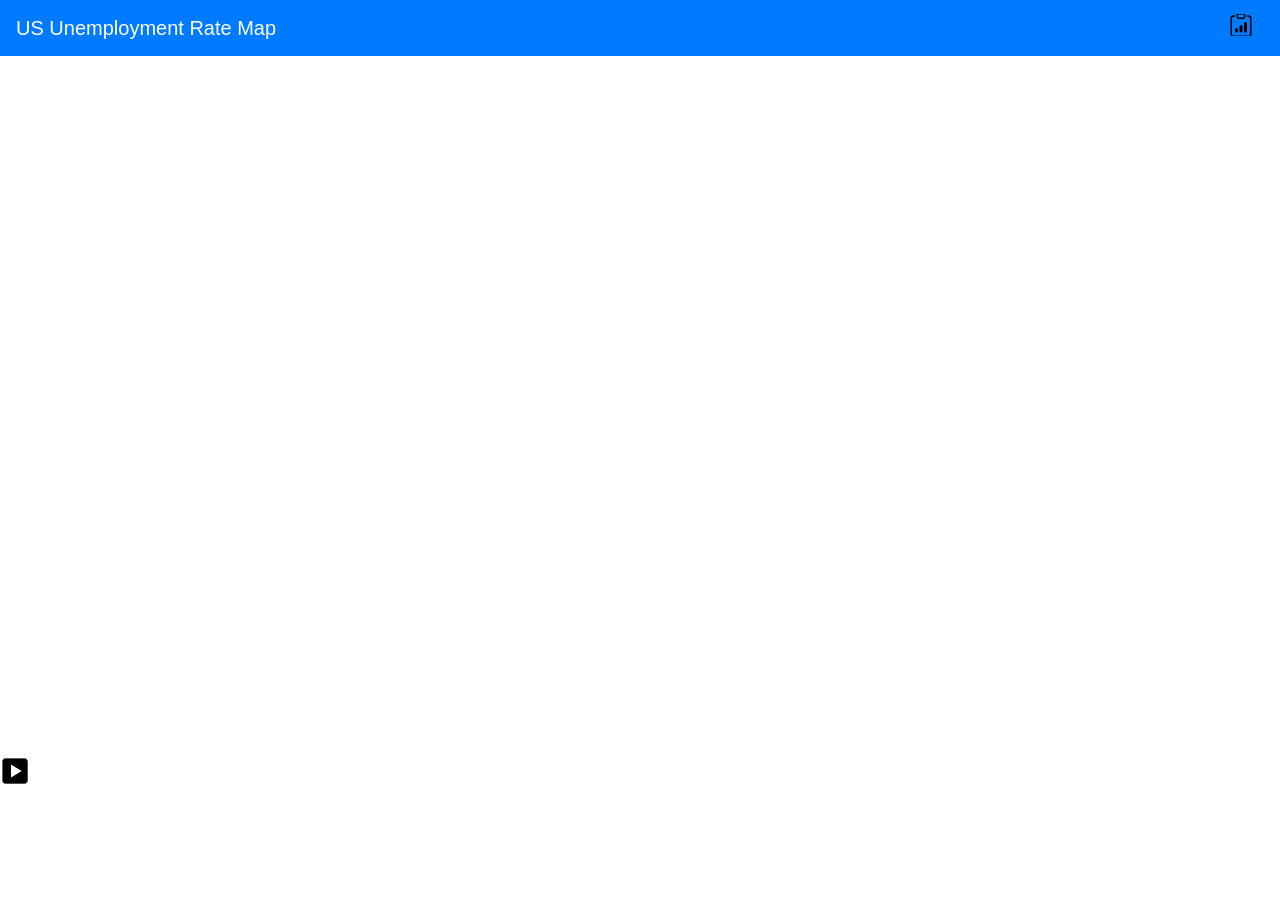
<file: index.html>
<!DOCTYPE html>
<meta charset="utf-8">
<html>
<head>
    <link rel="stylesheet" href="css/mainStyle.css"/>
    <link rel="stylesheet" href="css/bootstrap.min.css"/>
</head>
<body>
<header>
    <nav class="navbar navbar-expand-lg navbar-dark bg-primary">
        <a class="navbar-brand">US Unemployment Rate Map</a>
        <div class="chart-button-box-container">
            <button type="button" class="btn btn-primary nav-right" data-toggle="modal" data-target="#exampleModal">
                <div class="nav-counter" id="num_states" style="opacity: 0">0</div>
            </button>
        </div>
    </nav>
</header>

<div class="page-container" style="">
        <div class="left-page" style="height: 100%">
            <!--Map part-->
            <div class="map-container">
                <svg id="main-map" class="map-body"></svg>
            </div><!--detail part-->
            <div  class="slider-container">
<!--                <div class="row align-items-center">-->
                    <div class="slider">
                        <button class="slider-button slider-button-unpressed"></button>
                        <div id="slider-step" class = "slider_step"></div>
                    </div>
<!--                </div>-->
            </div>



        </div>
        <div class="right-page">
            <div class="chart-container">
                <div id="ranking_title" class = "chart_title"></div></br>
                <div id = "ranking"></div>
                <div id="chosen_county_title" class = "chart_title"></div>
                <div id = "county_select"></div>
            </div>
        </div>
    <div id="detail_info">
    </div>
</div>
<div class="modal fade bd-example-modal-lg" id="exampleModal" tabindex="-1" role="dialog" aria-labelledby="exampleModalLabel" aria-hidden="true">
    <div class="modal-dialog modal-lg" role="document" id = "window">
        <div class="modal-content">
            <div class="modal-header">
                <h5 class="modal-title" id="exampleModalLabel">Comparation of Different County</h5>
                <button type="button" class="close" data-dismiss="modal" aria-label="Close">
                    <span aria-hidden="true">&times;</span>
                </button>
            </div>
            <div id = "line-chart" class="modal-body" width = 400 height = 400>
                <div class="chart-lock"></div>
                <div id="line-dashboard" class="chart-dashboard">
                    <button type="button" class="btn legend-trash">

                    </button>
                </div>
            </div>
        </div>
    </div>
</div>

</body>
</html>
<!-- <script src="js/d3.js"></script> -->
<!--<script src="js/d3.v4.min.js"></script>-->
<script src="https://d3js.org/d3.v4.js"></script>
<script src="https://d3js.org/d3-color.v1.min.js"></script>
<script src="js/topojson.v1.min.js"></script>
<script src="https://ajax.googleapis.com/ajax/libs/jquery/3.4.1/jquery.min.js"></script>
<script src="js/bootstrap.min.js"></script>
<script src="js/Mapping.js"></script>
<script src="js/dataloading.js"></script>
<script src="js/d3-simple-slider.min.js"></script>
<script src="js/constructMap.js"></script>
<script src="js/constructLineChart.js"></script>

<script>


</script>
</file>
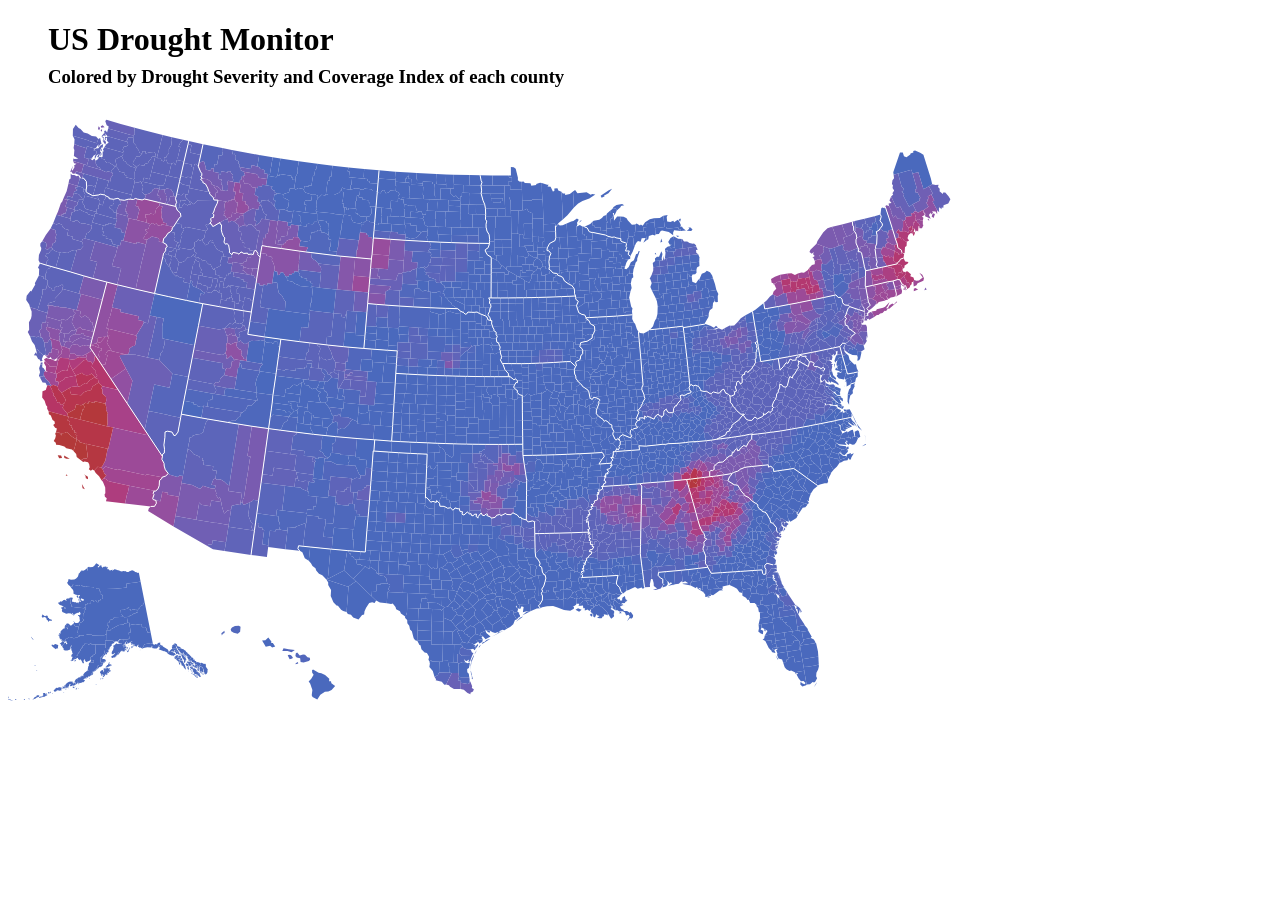
<file: unemploymentRate.html>
<!DOCTYPE html>
<meta charset="utf-8">
<style>

    h1 {
        padding-left: 40px;
        margin-bottom: -10px;
    }

    h3 {
        padding-left: 40px;
        margin-bottom: -10px;
        margin-block-end: 0em;
        margin-block-start: 0em;
    }

    .counties {
        fill: none;
    }

    .states {
        fill: none;
        stroke: #fff;
        stroke-linejoin: round;
    }


</style>
<h1></h1></br>
<h3></h3></br>
<svg width="960" height="600"></svg>
<script src="js/d3.v4.min.js"></script>
<script src="js/topojson.v1.min.js"></script>
<script>

    var title = d3.select("h1")
        .text("US Drought Monitor");
    var subtitle = d3.select("h3")
        .text("Colored by Drought Severity and Coverage Index of each county");

    var svg = d3.select("svg"),
        width = +svg.attr("width"),
        height = +svg.attr("height");

    var rateById = d3.map();

    var color1 = d3.scaleLinear()
        .domain([0, 1])
        .range(['#4a69bd', '#b33939'])
        .interpolate(d3.interpolateHcl);


    var projection = d3.geoAlbersUsa()
        .scale(1280)
        .translate([width / 2, height / 2]);

    var path = d3.geoPath()
        .projection(projection);

    d3.queue()
        .defer(d3.json, "js/us.json")
        .defer(d3.tsv, "tsv/drought.tsv", function(d) {
            var droughtRate = (parseFloat(d.D0) + 2 * parseFloat(d.D1) + 3*parseFloat(d.D2) + 4*parseFloat(d.D3) + 5*parseFloat(d.D4) + 1)/1500;
            rateById.set(d.FIPS, droughtRate);
        })
        .await(ready);

    function ready(error, us) {
        if (error) throw error;

        svg.append("g")
            .attr("class", "counties")
            .selectAll("path")
            .data(topojson.feature(us, us.objects.counties).features)
            .enter().append("path")
            .attr("d", path)
            .style("fill", function(d) {
                return color1(rateById.get(d.id));
            });

        svg.append("path")
            .datum(topojson.mesh(us, us.objects.states, function(a, b) { return a !== b; }))
            .attr("class", "states")
            .attr("d", path);
    }

</script>
</file>
<file: css/mainStyle.css>
h1 {
    padding-left: 40px;
    margin-bottom: -10px;
}

h3 {
    padding-left: 40px;
    margin-bottom: -10px;
    margin-block-end: 0em;
    margin-block-start: 0em;
}
html,body{
    height:100%;
    width:100%
}
.counties {
    fill: none;
    stroke: #fff;
    stroke-linejoin: round;
}
.map-container{
    position: relative;
    top: auto;
    left: 0;
    right: 0;
    display: inline-block;
    height: 80%;
    width: 100%;
}
.map-body{
    width: 100%;
    height: 100%;
}
.counties{
    cursor: pointer;
}
/*new*/
.states_borders{
    fill: none;
    stroke: #fff;
    stroke-linejoin: round;
}
#states .active {
    display:none;
}
#county-borders {
    fill: none;
    stroke: #e3e3e3;
    stroke-width: 1.5px;
    stroke-linejoin: round;
    stroke-linecap: round;
    pointer-events: none;
}

.county-boundary {
    fill: #aaa;
    stroke: #fff;
    stroke-width: .5px;
}
.county-boundary:hover, .state:hover {
    fill: orange;
}
#states {
    fill: #aaa;
}

.axis path{
    fill:none;
    stroke : rgb(153,153,255);
    shape-rendering:crispEdges;
}
.axis line{
    fill:rgb(153,153,255);
    shape-rendering:crispEdges;
}
.axis text{
    font-family: sans-serif;
    font-size: 11px;
}
.nav-right{
    background-image: url("data:image/svg+xml, <svg class='bi bi-clipboard-data' width='1em' height='1em' viewBox='0 0 16 16' fill='currentColor' xmlns='http://www.w3.org/2000/svg'>\
    <path fill-rule='evenodd' d='M4 1.5H3a2 2 0 0 0-2 2V14a2 2 0 0 0 2 2h10a2 2 0 0 0 2-2V3.5a2 2 0 0 0-2-2h-1v1h1a1 1 0 0 1 1 1V14a1 1 0 0 1-1 1H3a1 1 0 0 1-1-1V3.5a1 1 0 0 1 1-1h1v-1z' clip-rule='evenodd'/>\
    <path fill-rule='evenodd' d='M9.5 1h-3a.5.5 0 0 0-.5.5v1a.5.5 0 0 0 .5.5h3a.5.5 0 0 0 .5-.5v-1a.5.5 0 0 0-.5-.5zm-3-1A1.5 1.5 0 0 0 5 1.5v1A1.5 1.5 0 0 0 6.5 4h3A1.5 1.5 0 0 0 11 2.5v-1A1.5 1.5 0 0 0 9.5 0h-3z'\
     clip-rule='evenodd'/>\
    <path d='M4 11a1 1 0 1 1 2 0v1a1 1 0 1 1-2 0v-1zm6-4a1 1 0 1 1 2 0v5a1 1 0 1 1-2 0V7zM7 9a1 1 0 0 1 2 0v3a1 1 0 1 1-2 0V9z'/>\
    </svg>");
    background-repeat: no-repeat;
    background-size: 1.5rem 1.5rem;
    display: inline-block;
    content: "";
    height: 1.5em;
    background-position: center;
}
.chart-button-box-container{
    margin-right: 10px;
    margin-left: auto;
    cursor: pointer;
    height: 2em;
    padding: 0;
}
.nav-link {
    position: relative;
    padding: 0 14px;
    line-height: 34px;
    font-size: 10px;
    font-weight: bold;
    color: #555;
    text-decoration: none;
}
.nav-link:hover {
    color: #333;
    text-decoration: underline;
}

.nav-counter {
    position: absolute;
    top: 16px;
    right: 10px;
    min-width: 8px;
    height: 20px;
    line-height: 20px;
    margin-top: -11px;
    padding: 0 6px;
    font-weight: normal;
    color: white;
    text-align: center;
    text-shadow: 0 1px rgba(0, 0, 0, 0.2);
    background: #e23442;
    border: 1px solid #911f28;
    border-radius: 11px;
    background-image: -webkit-linear-gradient(top, #e8616c, #dd202f);
    background-image: -moz-linear-gradient(top, #e8616c, #dd202f);
    background-image: -o-linear-gradient(top, #e8616c, #dd202f);
    background-image: linear-gradient(to bottom, #e8616c, #dd202f);
    -webkit-box-shadow: inset 0 0 1px 1px rgba(255, 255, 255, 0.1), 0 1px rgba(0, 0, 0, 0.12);
    box-shadow: inset 0 0 1px 1px rgba(255, 255, 255, 0.1), 0 1px rgba(0, 0, 0, 0.12);
}


.tooltip {
     position: absolute;
     text-align: center;
     width: 100px;
     height: 80px;
     padding: 2px;
     font: 12px sans-serif;
     color: white;
     background: #742a2a;
     border: 0px;
     border-radius: 8px;
     pointer-events: none;
}


.chart-container{
    overflow-y: scroll;
    height: 100%;
    width: 99%;
}
.page-container{
    margin: 0;
    height: 100%;
    width: 100%;
}
.left-page{
    display: inline-block;
    position: fixed;
    top: 0;
    bottom: 0;
    left: 0;
    right: 35%;
    padding-top: 56px;
    min-width: 500px;
}
.right-page{
    position: fixed;
    display: inline-block;
    margin-left: 1px;
    left: 65%;
    top: 0;
    bottom: 0;
    right: 0;
    padding-top: 56px;
    min-width: 268px;
 }
header{
    position: fixed;
    width: 100%;
    z-index: 100;
}

/*.slider-container{*/
/*    display:inline-block;*/
/*}*/

.slider_step{
    float: left;
}

.slider-button {
    float: left;
    width: 30px;
    height: 30px;
    vertical-align: middle;
    margin-top:25px;
    /*margin-left:50px;*/
    border: none;
}

.slider-button-unpressed {
    background: url(../img/icons/play-button-unpressed.png) no-repeat;
    background-size: 30px 30px;
}

.slider-button-pressed {
    background: url(../img/icons/play-button-pressed.png);
    background-repeat: no-repeat;
    background-size: 30px 30px;
}

.chart_title{
    font-size: 20px;
    font-weight:bold;
}
.chart-dashboard{
    position: absolute;
    top: 0;
    bottom: 0;
    right: 0;
    left: 71%;
    border-left: 1px solid black;
    /*height: 50px;*/
    /*width: 50px;*/
    /*background: #0c5460;*/
}
.chart-text{

}
.modal-body{
    max-height: 600px;
}
.legend-rect{
    cursor: pointer;
}
.legend-cross{
    cursor: pointer
}

.legend-trash{
    background-image: url("data:image/svg+xml, <svg class='bi bi-trash' width='1em' height='1em' viewBox='0 0 16 16' fill='currentColor' xmlns='http://www.w3.org/2000/svg'>\
    <path d='M5.5 5.5A.5.5 0 016 6v6a.5.5 0 01-1 0V6a.5.5 0 01.5-.5zm2.5 0a.5.5 0 01.5.5v6a.5.5 0 01-1 0V6a.5.5 0 01.5-.5zm3 .5a.5.5 0 00-1 0v6a.5.5 0 001 0V6z'/>\
    <path fill-rule='evenodd' d='M14.5 3a1 1 0 01-1 1H13v9a2 2 0 01-2 2H5a2 2 0 01-2-2V4h-.5a1 1 0 01-1-1V2a1 1 0 011-1H6a1 1 0 011-1h2a1 1 0 011 1h3.5a1 1 0 011 1v1zM4.118 4L4 4.059V13a1 1 0 001 1h6a1 1 0 001-1V4.059L11.882 4H4.118zM2.5 3V2h11v1h-11z' clip-rule='evenodd'/>\
    </svg>");
    background-repeat: no-repeat;
    background-size: 1.5rem 1.5rem;
    display: inline-block;
    content: "";
    height: 1.5em;
    background-position: center;
    position: absolute;
    bottom: 20px;
    right: 20px;
}
.chart-lock{
    background-image: url("data:image/svg+xml,<svg class='bi bi-lock' width='1em' height='1em' viewBox='0 0 16 16' fill='currentColor' xmlns='http://www.w3.org/2000/svg'>\
    <path fill-rule='evenodd' d='M11.5 8h-7a1 1 0 00-1 1v5a1 1 0 001 1h7a1 1 0 001-1V9a1 1 0 00-1-1zm-7-1a2 2 0 00-2 2v5a2 2 0 002 2h7a2 2 0 002-2V9a2 2 0 00-2-2h-7zm0-3a3.5 3.5 0 117 0v3h-1V4a2.5 2.5 0 00-5 0v3h-1V4z' clip-rule='evenodd'/>\
    </svg>");
    background-repeat: no-repeat;
    background-size: 1.5rem 1.5rem;
    display: inline-block;
    content: "";
    height: 1.5em;
    background-position: center;
    position: absolute;
    top: 20px;
    left: 20px;
    width: 30px;
    height: 30px;
    cursor: pointer;
}
</file>
